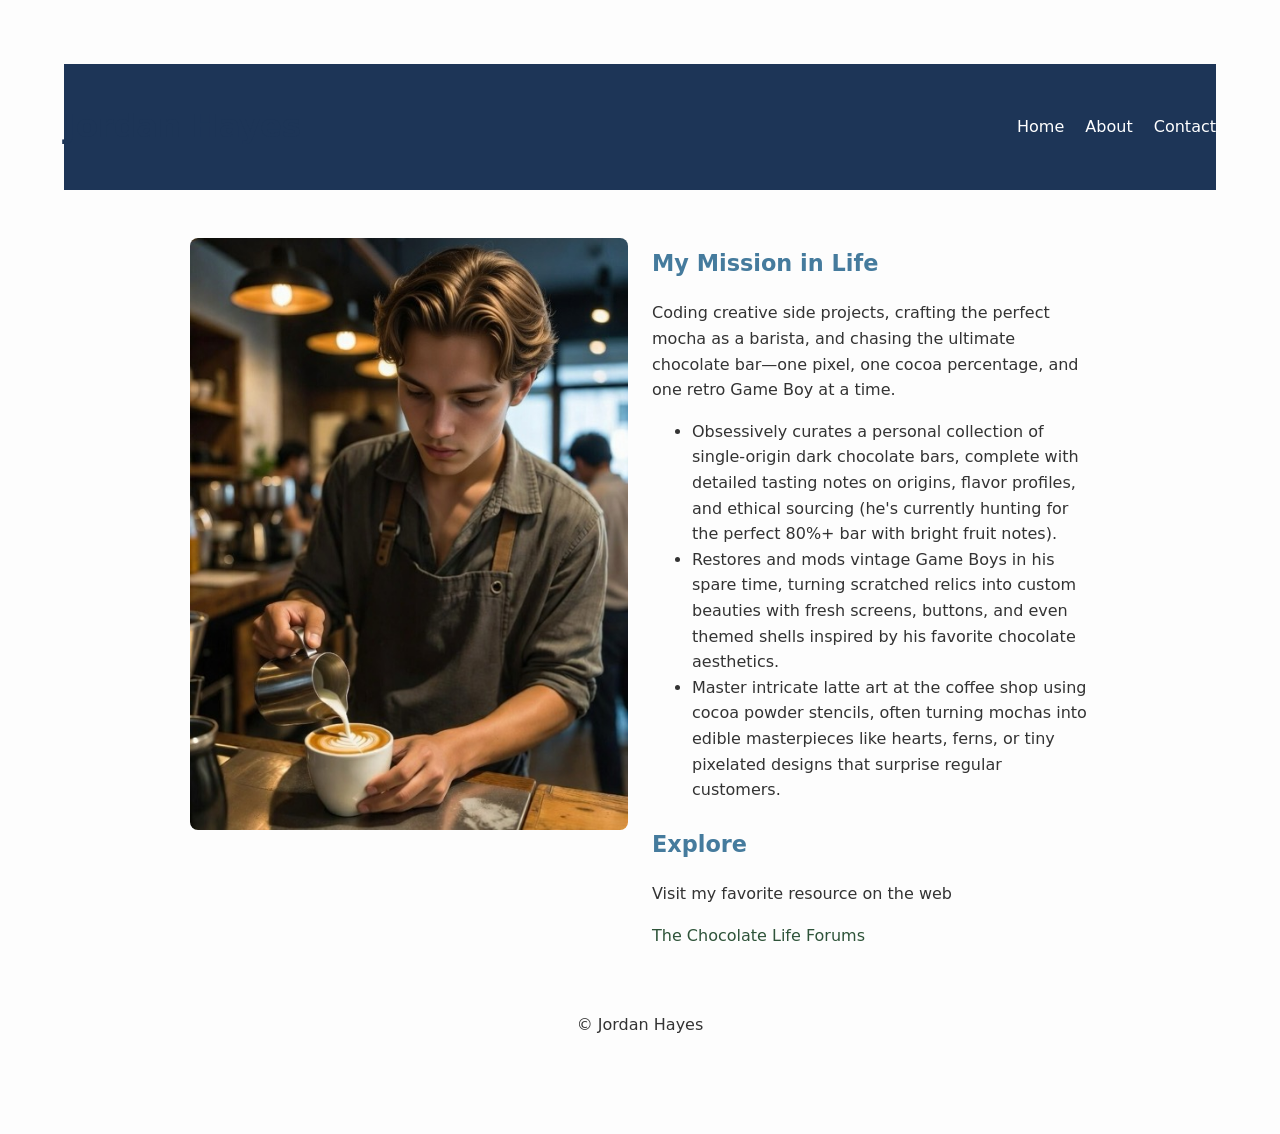
<file: project/index.html>
<!doctype html>
<html>
  <head>
    <meta charset="utf-8">
    <meta name="viewport" content="width=device-width, initial-scale=1">
    <link rel="stylesheet" href="assets/css/style.css">
    <title>Jordan Hayes Portfolio</title>
  </head>
  <body>
    <header>
      <h1>Jordan Hayes</h1>
      <nav aria-label="Primary">
        <a href="index.html">Home</a>
        <a href="about.html">About</a>
        <a href="contact.html">Contact</a>
      </nav>
    </header>
<main>
  <section>
     <img src="assets/img/Jordan pouring latte.jpg" alt="Jordan pouring perfect latte art">
  </section>
  <section>
    <h2>My Mission in Life</h2>
    <p>Coding creative side projects, crafting the perfect mocha as a barista, and chasing the ultimate chocolate bar—one pixel, one cocoa percentage, and one retro Game Boy at a time.</p>
    <ul>
      <li>Obsessively curates a personal collection of single-origin dark chocolate bars, complete with detailed tasting notes on origins, flavor profiles, and ethical sourcing (he's currently hunting for the perfect 80%+ bar with bright fruit notes).</li>
      <li>Restores and mods vintage Game Boys in his spare time, turning scratched relics into custom beauties with fresh screens, buttons, and even themed shells inspired by his favorite chocolate aesthetics.</li>
      <li>Master intricate latte art at the coffee shop using cocoa powder stencils, often turning mochas into edible masterpieces like hearts, ferns, or tiny pixelated designs that surprise regular customers.</li>
    </ul>    <h2>Explore</h2>
    <p>Visit my favorite resource on the web</p>
    <a "https://forums.thechocolatelife.com/">The Chocolate Life Forums</a>
  </section>
</main>
<footer>
  <p>© <span id="year"></span>Jordan Hayes</p>
</footer>

  </body>
</html>
</file>
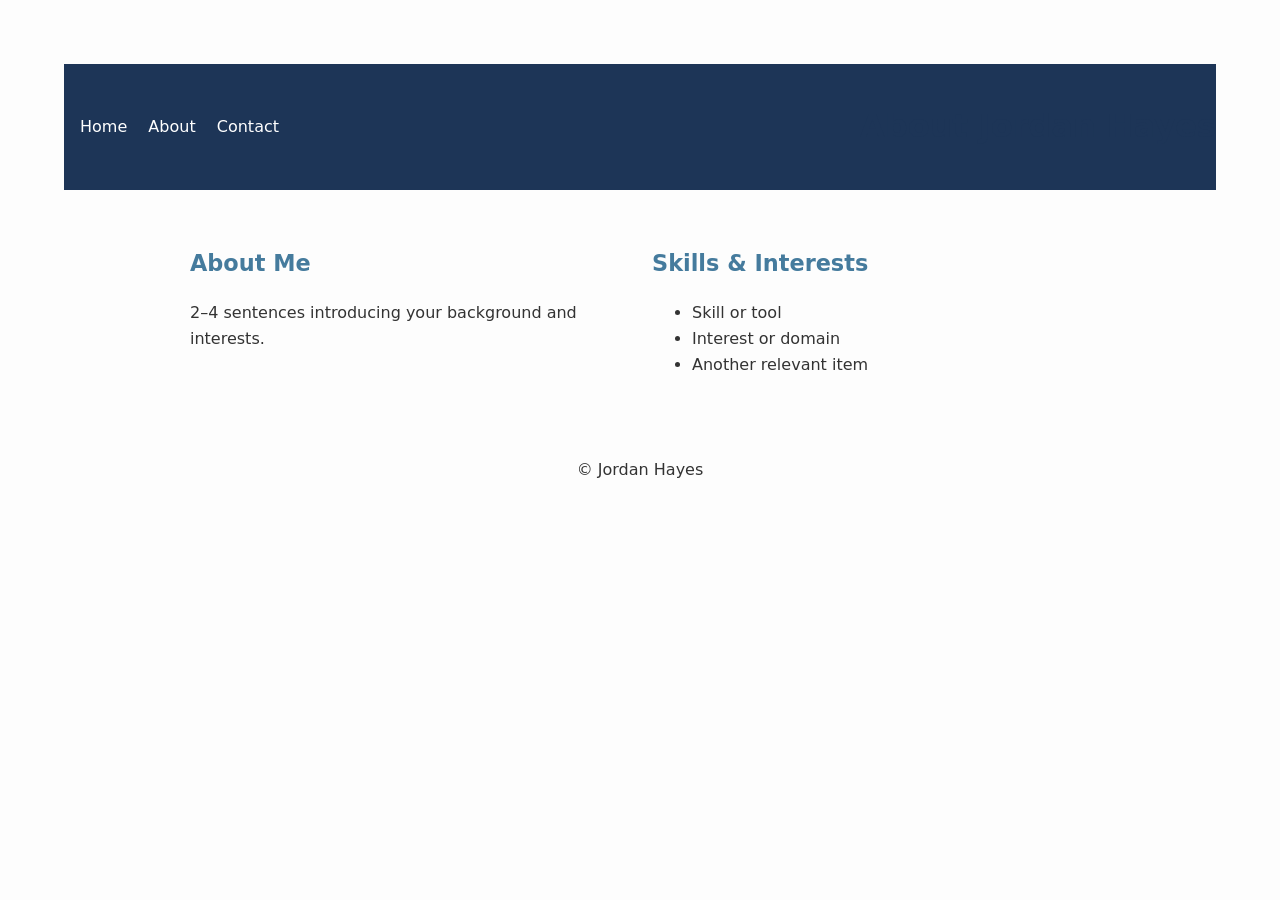
<file: project/about.html>
<!doctype html>
<html lang="en">
  <head>
    <meta charset="utf-8">
    <meta name="viewport" content="width=device-width, initial-scale=1">
    <title>About Jordan Hayes</title>
    <link rel="stylesheet" href="assets/css/style.css">
  </head>
  <body>
    <header>
      <nav aria-label="Primary">
        <a href="index.html">Home</a>
        <a href="about.html">About</a>
        <a href="contact.html">Contact</a>
      </nav>
      <h1>About Jordan Hayes</h1>
    </header>
    <main>
      <section>
        <h2>About Me</h2>
        <p>2–4 sentences introducing your background and interests.</p>
      </section>
      <section>
        <h2>Skills & Interests</h2>
        <ul>
          <li>Skill or tool</li>
          <li>Interest or domain</li>
          <li>Another relevant item</li>
        </ul>
      </section>
    </main>
    <footer>
      <p>© <span id="year"></span> Jordan Hayes</p>
    </footer>
  </body>
</html>
</file>
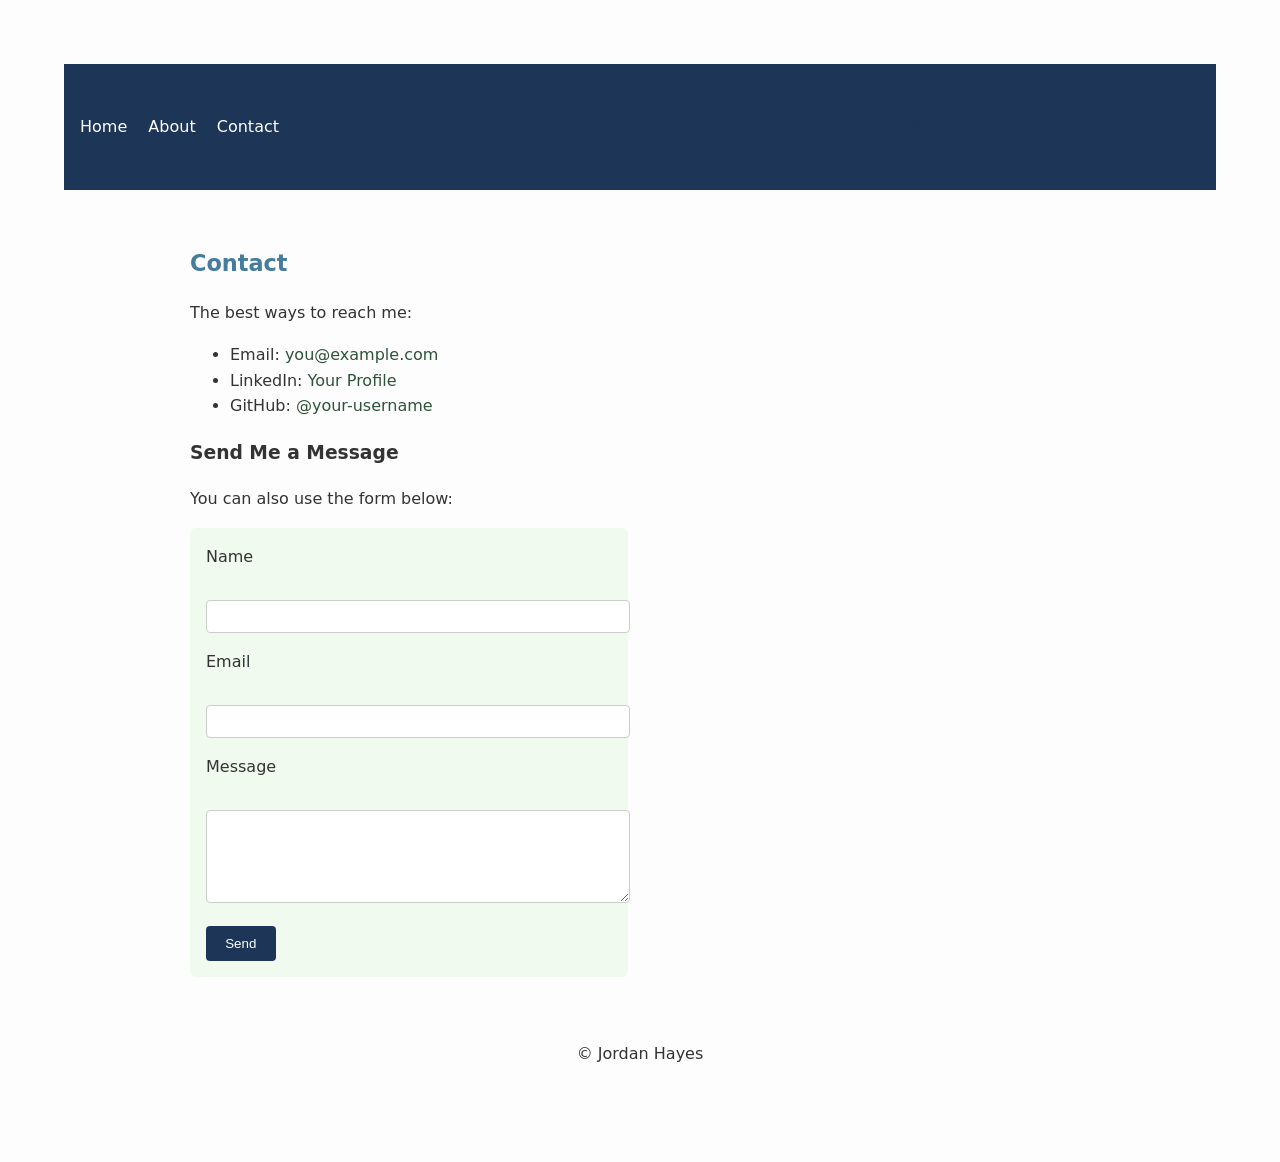
<file: project/contact.html>
<!doctype html>
<html lang="en">
  <head>
    <meta charset="utf-8">
    <meta name="viewport" content="width=device-width, initial-scale=1">
    <title>Contact Jordan Hayes</title>
    <link rel="stylesheet" href="assets/css/style.css">
  </head>
  <body>
    <header>
      <nav aria-label="Primary">
        <a href="index.html">Home</a>
        <a href="about.html">About</a>
        <a href="contact.html">Contact</a>
      </nav>
      <h1>Want to Connect?</h1>
    </header>
    <main>
      <section>
        <h2>Contact</h2>
        <p>The best ways to reach me:</p>
        <ul>
          <li>Email: <a href="mailto:you@example.com">you@example.com</a></li>
          <li>LinkedIn: <a href="https://www.linkedin.com/in/your-profile">Your Profile</a></li>
          <li>GitHub: <a href="https://github.com/your-username">@your-username</a></li>
        </ul>
        <h3>Send Me a Message</h3>
        <p>You can also use the form below:</p>
        <form action="#" method="post">
          <div>
            <label for="name">Name</label><br>
            <input id="name" name="name" type="text">
          </div>
          <div>
            <label for="email">Email</label><br>
            <input id="email" name="email" type="email">
          </div>
          <div>
            <label for="message">Message</label><br>
            <textarea id="message" name="message" rows="5"></textarea>
          </div>
          <button type="submit">Send</button>
        </form>
      </section>
    </main>
    <footer>
      <p>© <span id="year"></span>Jordan Hayes</p>
    </footer>
  </body>
</html>
</file>
<file: project/assets/css/style.css>
/* Base styles */
html {
  font-family: system-ui, -apple-system, Segoe UI, Roboto, sans-serif;
  line-height: 1.6;
  color: #333;
}

body {
  margin: 4rem;
  background-color: #fdfdfd;
}

/* Flexbox layout for navigation */
header {
  display: flex;
  justify-content: space-between;
  align-items: center;
  background: #1d3557;
  color: white;
  padding: 1rem;
}

footer {
  display: flex;
  justify-content: center
}

nav a {
  color: white;
  margin-left: 1rem;
}

nav a:hover {
  text-decoration: underline;
}

/* media query */
@media (max-width: 600px) {
  main {
    grid-template-columns: 1fr;
  }
}

/* Shared link styles */
a {
  color: #2e5339;
  text-decoration: none;
}

a:hover,
a:focus {
  text-decoration: underline;
}
h1 {
  font-size: 2rem;
  color: #1d3557;
}

h2 {
  font-size: 1.4rem;
  color: #457b9d;
  margin-top: 1.5rem;
}

p {
  margin-bottom: 1rem;
}
header, footer {
  text-align: center;
  padding: 1rem 0;
}

main {
  display: grid;
  grid-template-columns: 1fr 1fr;
  gap: 1.5rem;
  max-width: 900px;
  margin: 2rem auto;
}

img {
  max-width: 100%;
  border-radius: 8px;
  display: block;
  margin: 1rem auto;
}
form {
  background: #f1faee;
  padding: 1rem;
  border-radius: 6px;
}

label {
  display: block;
  margin-bottom: 0.3rem;
}

input, textarea {
  width: 100%;
  padding: 0.5rem;
  margin-bottom: 1rem;
  border: 1px solid #ccc;
  border-radius: 4px;
}

input:focus,
textarea:focus {
  outline: 2px solid #1d3557;
}

button {
  background: #1d3557;
  color: white;
  padding: 0.6rem 1.2rem;
  border: none;
  border-radius: 4px;
}

button:hover {
  background: #457b9d;
}
</file>
